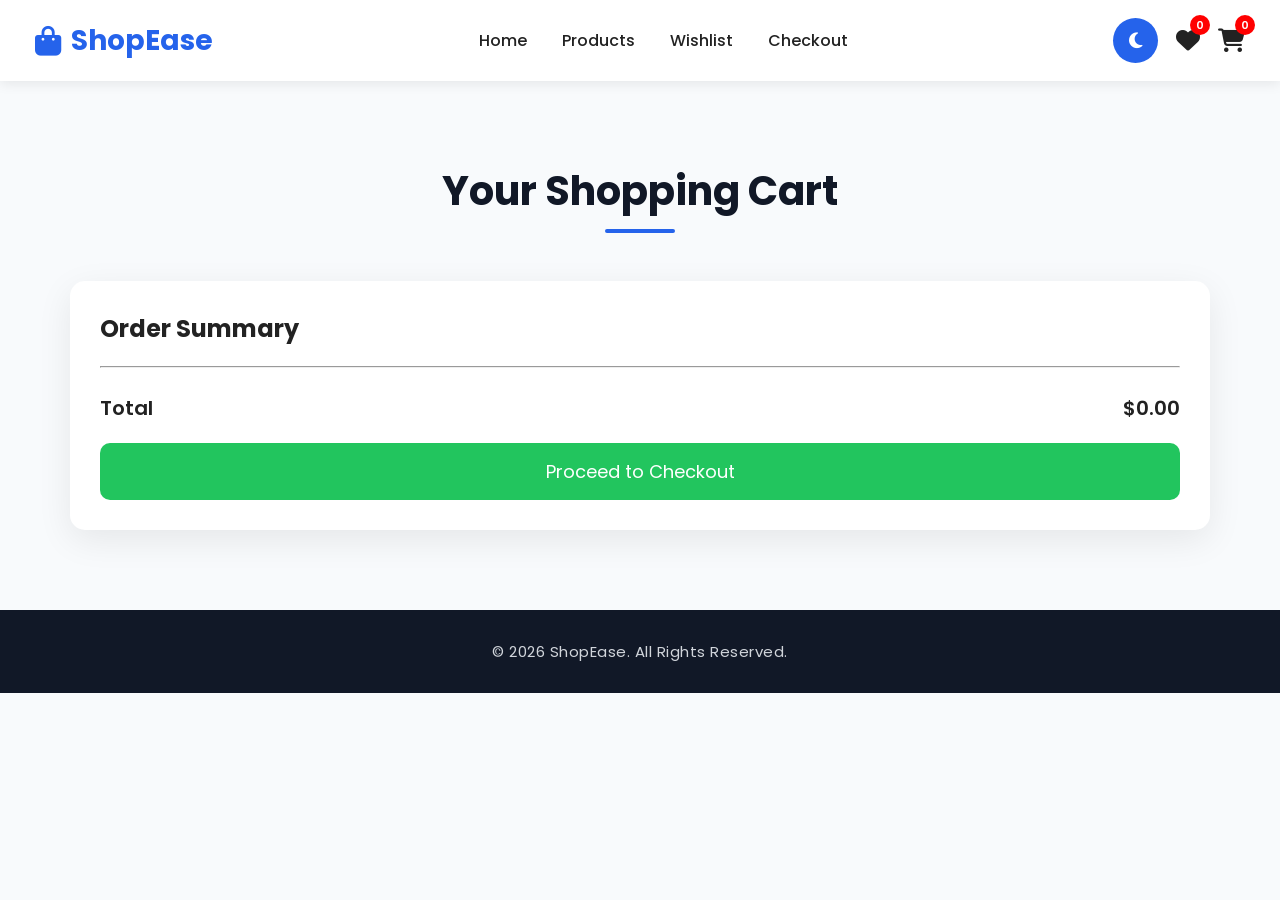
<file: cart.html>
<!DOCTYPE html>
<html lang="en">

<head>

    <meta charset="UTF-8">
    <meta name="viewport" content="width=device-width, initial-scale=1.0">

    <title>Shopping Cart | ShopEase</title>

    <link rel="stylesheet" href="css/style.css">

    <link rel="stylesheet" href="https://cdnjs.cloudflare.com/ajax/libs/font-awesome/6.6.0/css/all.min.css">

</head>

<body>

    <!-- ================= NAVBAR ================= -->

    <header>

        <nav class="navbar">

            <div class="logo">

                <i class="fa-solid fa-bag-shopping"></i>

                ShopEase

            </div>

            <ul class="nav-links">

                <li><a href="index.html">Home</a></li>

                <li><a href="index.html#products">Products</a></li>

                <li><a href="wishlist.html">Wishlist</a></li>

                <li><a href="checkout.html">Checkout</a></li>

            </ul>

            <div class="nav-icons">

                <button id="theme-btn">

                    <i class="fa-solid fa-moon"></i>

                </button>

                <a href="wishlist.html">

                    <i class="fa-solid fa-heart"></i>

                    <span id="wish-count">0</span>

                </a>

                <a href="cart.html">

                    <i class="fa-solid fa-cart-shopping"></i>

                    <span id="cart-count">0</span>

                </a>

            </div>

        </nav>

    </header>

    <!-- ================= PAGE TITLE ================= -->

    <section class="section-title">

        <h2>Your Shopping Cart</h2>

    </section>

    <!-- ================= CART ITEMS ================= -->

    <section class="cart-container">

        <div id="cart-items">

            <!-- JS will render items here -->

        </div>

        <div class="cart-summary">

            <h2>Order Summary</h2>

            <hr>

            <br>

            <div style="display:flex;justify-content:space-between;font-size:20px;font-weight:600;">

                <span>Total</span>

                <span id="cart-total">$0.00</span>

            </div>

            <button class="checkout-btn" onclick="window.location.href='checkout.html'">

                Proceed to Checkout

            </button>

        </div>

    </section>

    <!-- ================= FOOTER ================= -->

    <footer>

        <div class="footer">

            <p>

                © 2026 ShopEase. All Rights Reserved.

            </p>

        </div>

    </footer>

    <!-- ================= SCRIPT ================= -->

    <script src="js/app.js"></script>

</body>

</html>
</file>
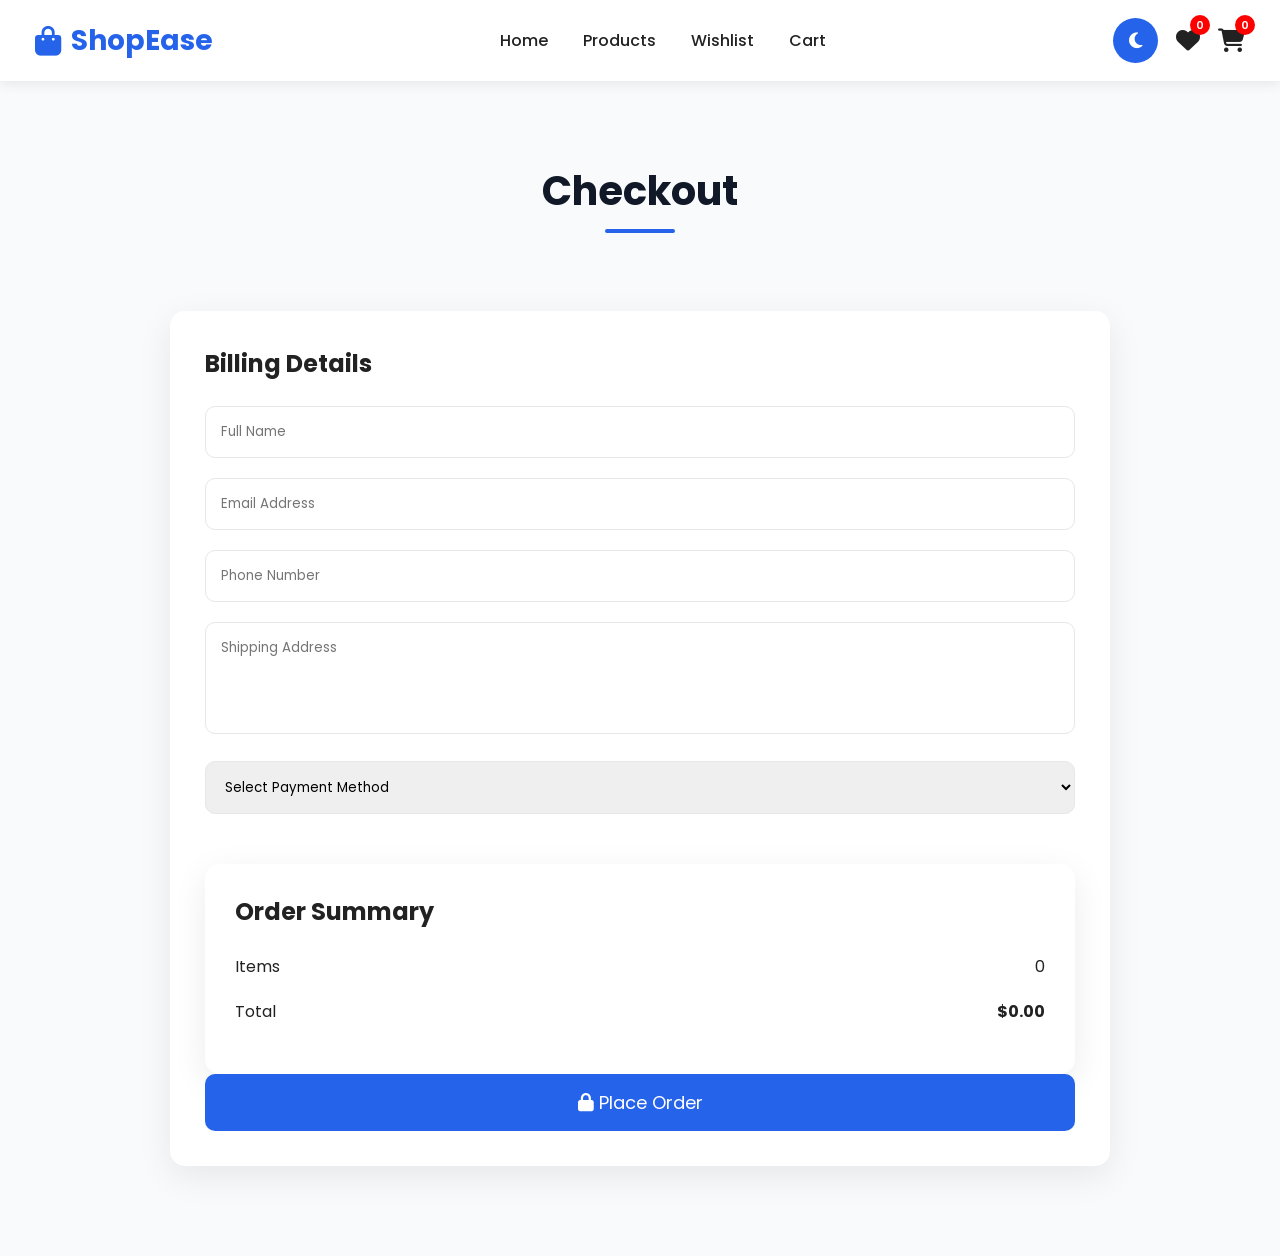
<file: checkout.html>
<!DOCTYPE html>
<html lang="en">

<head>

    <meta charset="UTF-8">
    <meta name="viewport" content="width=device-width, initial-scale=1.0">

    <title>Checkout | ShopEase</title>

    <link rel="stylesheet" href="css/style.css">

    <link rel="stylesheet" href="https://cdnjs.cloudflare.com/ajax/libs/font-awesome/6.6.0/css/all.min.css">

</head>

<body>

    <!-- ================= HEADER ================= -->

    <header>

        <nav class="navbar">

            <div class="logo">

                <i class="fa-solid fa-bag-shopping"></i>

                ShopEase

            </div>

            <ul class="nav-links">

                <li><a href="index.html">Home</a></li>

                <li><a href="index.html#products">Products</a></li>

                <li><a href="wishlist.html">Wishlist</a></li>

                <li><a href="cart.html">Cart</a></li>

            </ul>

            <div class="nav-icons">

                <button id="theme-btn">

                    <i class="fa-solid fa-moon"></i>

                </button>

                <a href="wishlist.html">

                    <i class="fa-solid fa-heart"></i>

                    <span id="wish-count">0</span>

                </a>

                <a href="cart.html">

                    <i class="fa-solid fa-cart-shopping"></i>

                    <span id="cart-count">0</span>

                </a>

            </div>

        </nav>

    </header>

    <!-- ================= TITLE ================= -->

    <section class="section-title">

        <h2>Checkout</h2>

    </section>

    <!-- ================= CHECKOUT ================= -->

    <section class="checkout-container">

        <form class="checkout-form" id="checkout-form">

            <h2>Billing Details</h2>

            <input type="text" id="name" placeholder="Full Name" required>

            <input type="email" id="email" placeholder="Email Address" required>

            <input type="tel" id="phone" placeholder="Phone Number" required>

            <textarea id="address" rows="4" placeholder="Shipping Address" required></textarea>

            <select id="payment" required>

                <option value="">Select Payment Method</option>

                <option value="cod">
                    Cash on Delivery
                </option>

                <option value="card">
                    Credit / Debit Card
                </option>

                <option value="upi">
                    UPI
                </option>

            </select>

            <div class="cart-summary mt-3">

                <h2>Order Summary</h2>

                <div style="display:flex;justify-content:space-between;margin:20px 0;">

                    <span>Items</span>

                    <span id="checkout-items">0</span>

                </div>

                <div style="display:flex;justify-content:space-between;margin-bottom:20px;">

                    <span>Total</span>

                    <strong id="checkout-total">$0.00</strong>

                </div>

            </div>

            <button type="submit" class="place-order">

                <i class="fa-solid fa-lock"></i>

                Place Order

            </button>

        </form>

    </section>

    <!-- ================= SUCCESS MODAL ================= -->

    <div id="successModal" style="display:none;
        position:fixed;
        inset:0;
        background:rgba(0,0,0,.6);
        justify-content:center;
        align-items:center;
        z-index:9999;">

        <div style="
            background:white;
            padding:40px;
            border-radius:20px;
            text-align:center;
            max-width:420px;
            width:90%;">

            <i class="fa-solid fa-circle-check" style="font-size:70px;color:#22c55e;"></i>

            <h2 style="margin:20px 0 10px;">

                Order Placed Successfully!

            </h2>

            <p>

                Thank you for shopping with ShopEase.

            </p>

            <button class="btn mt-3" onclick="goHome()">

                Continue Shopping

            </button>

        </div>

    </div>

    <!-- ================= SCRIPT ================= -->

    <script src="js/app.js"></script>

    <script>

        document.addEventListener("DOMContentLoaded", () => {

            const cart = JSON.parse(localStorage.getItem("cart")) || [];

            let total = 0;

            cart.forEach(item => {

                total += item.price * item.quantity;

            });

            document.getElementById("checkout-items").textContent = cart.length;

            document.getElementById("checkout-total").textContent =
                "$" + total.toFixed(2);

        });

        document
            .getElementById("checkout-form")
            .addEventListener("submit", function (e) {

                e.preventDefault();

                localStorage.removeItem("cart");

                document.getElementById("successModal").style.display = "flex";

            });

        function goHome() {

            window.location.href = "index.html";

        }

    </script>

</body>

</html>
</file>
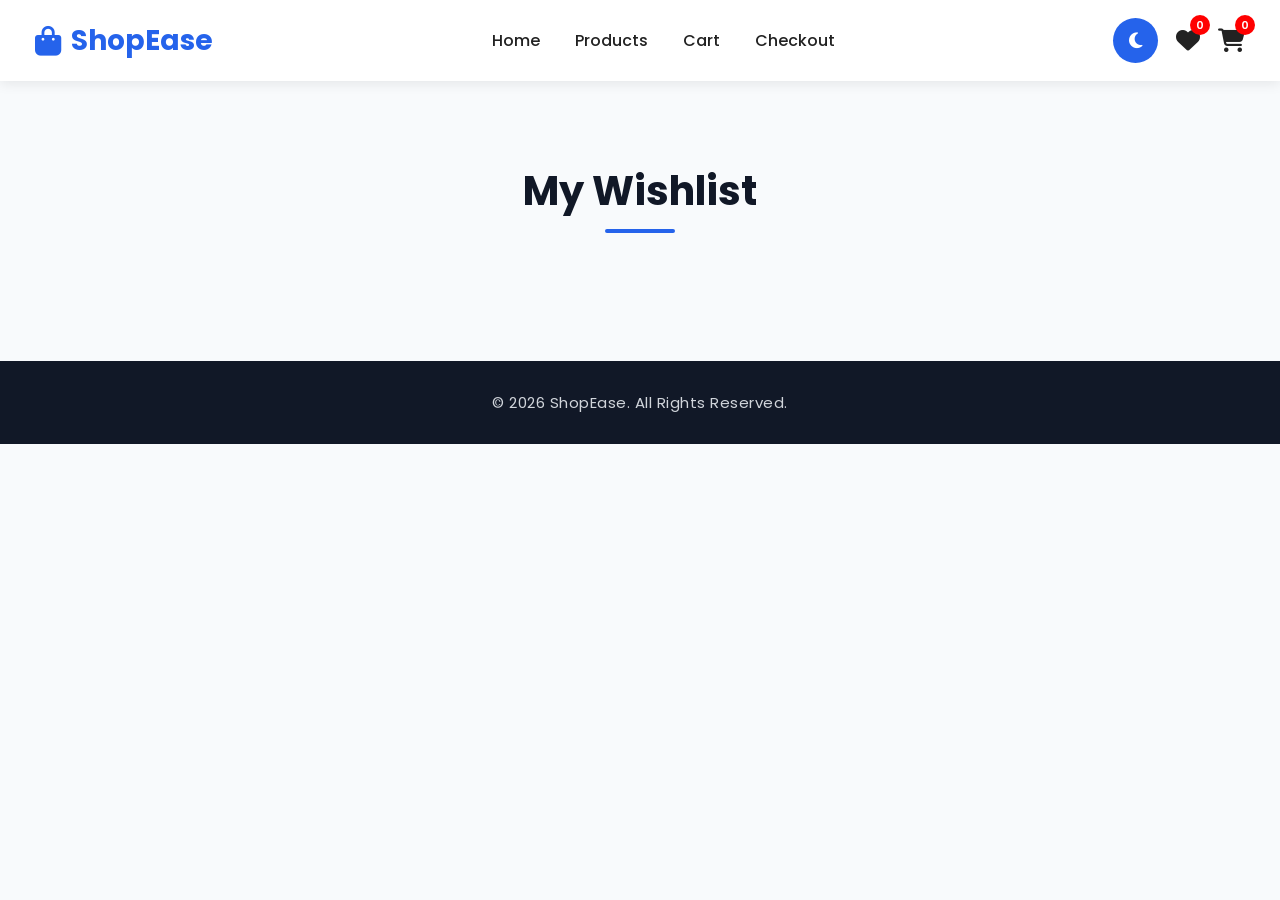
<file: wishlist.html>
<!DOCTYPE html>
<html lang="en">

<head>

    <meta charset="UTF-8">
    <meta name="viewport" content="width=device-width, initial-scale=1.0">

    <title>Wishlist | ShopEase</title>

    <link rel="stylesheet" href="css/style.css">

    <link rel="stylesheet" href="https://cdnjs.cloudflare.com/ajax/libs/font-awesome/6.6.0/css/all.min.css">

</head>

<body>

    <!-- ================= NAVBAR ================= -->

    <header>

        <nav class="navbar">

            <div class="logo">

                <i class="fa-solid fa-bag-shopping"></i>

                ShopEase

            </div>

            <ul class="nav-links">

                <li><a href="index.html">Home</a></li>

                <li><a href="index.html#products">Products</a></li>

                <li><a href="cart.html">Cart</a></li>

                <li><a href="checkout.html">Checkout</a></li>

            </ul>

            <div class="nav-icons">

                <button id="theme-btn">

                    <i class="fa-solid fa-moon"></i>

                </button>

                <a href="wishlist.html">

                    <i class="fa-solid fa-heart"></i>

                    <span id="wish-count">0</span>

                </a>

                <a href="cart.html">

                    <i class="fa-solid fa-cart-shopping"></i>

                    <span id="cart-count">0</span>

                </a>

            </div>

        </nav>

    </header>

    <!-- ================= PAGE TITLE ================= -->

    <section class="section-title">

        <h2>My Wishlist</h2>

    </section>

    <!-- ================= WISHLIST ================= -->

    <section class="wishlist-container">

        <div id="wishlist-grid" class="wishlist-grid">

            <!-- Products loaded by JavaScript -->

        </div>

    </section>

    <!-- ================= FOOTER ================= -->

    <footer>

        <div class="footer">

            <p>

                © 2026 ShopEase. All Rights Reserved.

            </p>

        </div>

    </footer>

    <!-- ================= SCRIPT ================= -->

    <script src="js/app.js"></script>

</body>

</html>
</file>
<file: css/style.css>
/* ===========================
   GOOGLE FONT
=========================== */
@import url('https://fonts.googleapis.com/css2?family=Poppins:wght@300;400;500;600;700;800&display=swap');

/* ===========================
   RESET
=========================== */

* {
    margin: 0;
    padding: 0;
    box-sizing: border-box;
    font-family: 'Poppins', sans-serif;
}

html {
    scroll-behavior: smooth;
}

body {
    background: #f8fafc;
    color: #222;
    transition: .3s;
    overflow-x: hidden;
}

img {
    max-width: 100%;
    display: block;
}

a {
    text-decoration: none;
    color: inherit;
}

ul {
    list-style: none;
}

button {
    border: none;
    outline: none;
    cursor: pointer;
    font-family: inherit;
}

/* ===========================
   VARIABLES
=========================== */

:root {

    --primary: #2563eb;
    --primary-dark: #1d4ed8;

    --secondary: #f97316;

    --white: #fff;

    --light: #f8fafc;

    --gray: #6b7280;

    --dark: #111827;

    --border: #e5e7eb;

    --shadow:
        0 10px 35px rgba(0, 0, 0, .08);

    --radius: 15px;

}

/* ===========================
   NAVBAR
=========================== */

header {

    position: sticky;
    top: 0;

    z-index: 999;

    background: white;

    box-shadow: 0 3px 12px rgba(0, 0, 0, .08);

}

.navbar {

    max-width: 1300px;

    margin: auto;

    display: flex;

    align-items: center;

    justify-content: space-between;

    padding: 18px 35px;

}

.logo {

    display: flex;

    align-items: center;

    gap: 10px;

    font-size: 28px;

    font-weight: 700;

    color: var(--primary);

}

.logo i {

    font-size: 30px;

}

.nav-links {

    display: flex;

    gap: 35px;

}

.nav-links a {

    font-weight: 500;

    transition: .3s;

    position: relative;

}

.nav-links a::after {

    content: "";

    position: absolute;

    left: 0;

    bottom: -8px;

    width: 0;

    height: 3px;

    background: var(--primary);

    transition: .3s;

}

.nav-links a:hover {

    color: var(--primary);

}

.nav-links a:hover::after {

    width: 100%;

}

/* ===========================
   NAV ICONS
=========================== */

.nav-icons {

    display: flex;

    align-items: center;

    gap: 18px;

}

.search-box {

    position: relative;

}

.search-box input {

    width: 240px;

    padding: 11px 18px;

    border-radius: 40px;

    border: 1px solid var(--border);

    outline: none;

    transition: .3s;

}

.search-box input:focus {

    border-color: var(--primary);

}

.nav-icons button {

    width: 45px;

    height: 45px;

    border-radius: 50%;

    background: var(--primary);

    color: white;

    font-size: 18px;

}

.nav-icons a {

    position: relative;

    font-size: 24px;

    transition: .3s;

}

.nav-icons a:hover {

    color: var(--primary);

}

.nav-icons span {

    position: absolute;

    top: -8px;

    right: -10px;

    width: 20px;

    height: 20px;

    border-radius: 50%;

    background: red;

    color: white;

    display: flex;

    align-items: center;

    justify-content: center;

    font-size: 11px;

    font-weight: 600;

}

/* ===========================
   HERO SECTION
=========================== */

.hero {

    max-width: 1300px;

    margin: 70px auto;

    display: grid;

    grid-template-columns: 1fr 1fr;

    align-items: center;

    gap: 60px;

    padding: 0 35px;

}

.hero-text h1 {

    font-size: 60px;

    line-height: 1.2;

    margin-bottom: 20px;

    color: var(--dark);

}

.hero-text p {

    color: var(--gray);

    font-size: 18px;

    line-height: 1.8;

    margin-bottom: 35px;

}

.btn {

    display: inline-block;

    padding: 15px 35px;

    background: var(--primary);

    color: white;

    border-radius: 40px;

    transition: .3s;

    font-weight: 600;

}

.btn:hover {

    background: var(--primary-dark);

    transform: translateY(-3px);

}

.hero-image {

    display: flex;

    justify-content: center;

}

.hero-image img {

    border-radius: 25px;

    box-shadow: var(--shadow);

    transition: .4s;

}

.hero-image img:hover {

    transform: scale(1.03);

}

/* ===========================
   SECTION TITLE
=========================== */

.section-title {

    text-align: center;

    margin: 80px 0 40px;

}

.section-title h2 {

    font-size: 40px;

    color: var(--dark);

    position: relative;

    display: inline-block;

}

.section-title h2::after {

    content: "";

    position: absolute;

    left: 50%;

    transform: translateX(-50%);

    bottom: -12px;

    width: 70px;

    height: 4px;

    background: var(--primary);

    border-radius: 5px;

}

/* ===========================
   SIMPLE ANIMATION
=========================== */

@keyframes fadeUp {

    from {

        opacity: 0;

        transform: translateY(40px);

    }

    to {

        opacity: 1;

        transform: translateY(0);

    }

}

.hero,
.section-title {

    animation: fadeUp .8s ease;

}

/* ===========================
   FEATURES SECTION
=========================== */

.features {
    max-width: 1200px;
    margin: 40px auto 80px;
    padding: 0 30px;
    display: grid;
    grid-template-columns: repeat(3, 1fr);
    gap: 25px;
}

.feature {
    background: #fff;
    border-radius: 18px;
    padding: 35px 25px;
    text-align: center;
    box-shadow: 0 8px 25px rgba(0, 0, 0, .06);
    transition: .35s;
    border: 1px solid var(--border);
}

.feature:hover {
    transform: translateY(-10px);
    box-shadow: 0 18px 35px rgba(37, 99, 235, .15);
}

.feature i {
    font-size: 42px;
    color: var(--primary);
    margin-bottom: 18px;
}

.feature h3 {
    font-size: 22px;
    margin-bottom: 12px;
    color: var(--dark);
}

.feature p {
    color: var(--gray);
    line-height: 1.7;
}

/* ===========================
   PRODUCTS SECTION
=========================== */

#products {
    max-width: 1300px;
    margin: auto;
    padding: 0 30px 80px;
}

.product-grid {
    display: grid;
    grid-template-columns: repeat(auto-fit, minmax(260px, 1fr));
    gap: 30px;
}

/* ===========================
   PRODUCT CARD
=========================== */

.product-card {

    background: #fff;

    border-radius: 18px;

    overflow: hidden;

    box-shadow: 0 8px 25px rgba(0, 0, 0, .08);

    transition: .35s;

    position: relative;

    border: 1px solid var(--border);

}

.product-card:hover {

    transform: translateY(-10px);

    box-shadow: 0 20px 45px rgba(0, 0, 0, .15);

}

.product-image {

    height: 260px;

    overflow: hidden;

    background: #fff;

    display: flex;

    align-items: center;

    justify-content: center;

    padding: 25px;

}

.product-image img {

    max-height: 210px;

    object-fit: contain;

    transition: .35s;

}

.product-card:hover img {

    transform: scale(1.08);

}

/* ===========================
   PRODUCT INFO
=========================== */

.product-info {

    padding: 22px;

}

.product-category {

    color: var(--primary);

    text-transform: uppercase;

    font-size: 12px;

    font-weight: 600;

    letter-spacing: 1px;

    margin-bottom: 8px;

}

.product-title {

    font-size: 19px;

    font-weight: 600;

    color: var(--dark);

    line-height: 1.4;

    margin-bottom: 12px;

    min-height: 55px;

}

.product-description {

    color: var(--gray);

    font-size: 14px;

    line-height: 1.6;

    margin-bottom: 18px;

    height: 65px;

    overflow: hidden;

}

/* ===========================
   RATING
=========================== */

.rating {

    display: flex;

    align-items: center;

    gap: 5px;

    margin-bottom: 18px;

}

.rating i {

    color: #facc15;

}

.rating span {

    color: var(--gray);

    font-size: 14px;

}

/* ===========================
   PRICE
=========================== */

.price-row {

    display: flex;

    justify-content: space-between;

    align-items: center;

    margin-bottom: 20px;

}

.price {

    font-size: 24px;

    color: var(--primary);

    font-weight: 700;

}

.old-price {

    text-decoration: line-through;

    color: #999;

    font-size: 15px;

    margin-left: 8px;

}

/* ===========================
   PRODUCT BUTTONS
=========================== */

.card-buttons {

    display: flex;

    gap: 10px;

}

.add-cart {

    flex: 1;

    background: var(--primary);

    color: #fff;

    border-radius: 10px;

    padding: 13px;

    font-size: 15px;

    font-weight: 600;

    transition: .3s;

}

.add-cart:hover {

    background: var(--primary-dark);

}

.wishlist-btn {

    width: 48px;

    height: 48px;

    border-radius: 10px;

    background: #f3f4f6;

    font-size: 18px;

    transition: .3s;

}

.wishlist-btn:hover {

    background: #ef4444;

    color: #fff;

}

/* ===========================
   BADGES
=========================== */

.badge {

    position: absolute;

    top: 15px;

    left: 15px;

    background: #ef4444;

    color: #fff;

    padding: 6px 14px;

    border-radius: 30px;

    font-size: 12px;

    font-weight: 600;

}

.badge.new {

    background: #22c55e;

}

.badge.sale {

    background: #f97316;

}

/* ===========================
   EMPTY STATE
=========================== */

.empty-products {

    grid-column: 1/-1;

    text-align: center;

    padding: 80px 20px;

}

.empty-products h2 {

    font-size: 30px;

    margin-bottom: 10px;

}

.empty-products p {

    color: var(--gray);

}

/* ===========================
   FOOTER
=========================== */

footer {

    background: #111827;

    color: #fff;

    margin-top: 80px;

}

.footer {

    max-width: 1200px;

    margin: auto;

    padding: 30px;

    text-align: center;

}

.footer p {

    color: #d1d5db;

    font-size: 15px;

    letter-spacing: .5px;

}

/* ===========================
   HOVER EFFECTS
=========================== */

.product-card,
.feature,
.btn,
.add-cart,
.wishlist-btn {

    transition: all .3s ease;

}

/* ===========================
   DARK MODE
=========================== */

body.dark {
    background: #0f172a;
    color: #f8fafc;
}

body.dark header {
    background: #1e293b;
}

body.dark .navbar {
    background: #1e293b;
}

body.dark .feature,
body.dark .product-card {
    background: #1e293b;
    border-color: #334155;
}

body.dark .hero-text h1,
body.dark .section-title h2,
body.dark .product-title,
body.dark .feature h3 {
    color: #ffffff;
}

body.dark .hero-text p,
body.dark .feature p,
body.dark .product-description {
    color: #cbd5e1;
}

body.dark .search-box input {
    background: #334155;
    color: #fff;
    border: 1px solid #475569;
}

body.dark .wishlist-btn {
    background: #334155;
    color: #fff;
}

body.dark footer {
    background: #020617;
}

/* ===========================
   CART PAGE
=========================== */

.cart-container {
    max-width: 1200px;
    margin: 60px auto;
    padding: 0 30px;
}

.cart-item {
    display: flex;
    align-items: center;
    gap: 20px;
    background: #fff;
    padding: 20px;
    border-radius: 15px;
    margin-bottom: 20px;
    box-shadow: var(--shadow);
}

.cart-item img {
    width: 120px;
    height: 120px;
    object-fit: contain;
}

.cart-details {
    flex: 1;
}

.cart-details h3 {
    margin-bottom: 10px;
}

.cart-price {
    color: var(--primary);
    font-weight: 700;
    font-size: 22px;
}

.cart-actions {
    display: flex;
    align-items: center;
    gap: 10px;
}

.quantity-btn {
    width: 38px;
    height: 38px;
    border-radius: 50%;
    background: var(--primary);
    color: #fff;
    font-size: 18px;
}

.remove-btn {
    background: #ef4444;
    color: #fff;
    padding: 10px 18px;
    border-radius: 8px;
}

.cart-summary {
    margin-top: 40px;
    background: #fff;
    padding: 30px;
    border-radius: 15px;
    box-shadow: var(--shadow);
}

.cart-summary h2 {
    margin-bottom: 20px;
}

.checkout-btn {
    width: 100%;
    margin-top: 20px;
    background: #22c55e;
    color: #fff;
    padding: 15px;
    border-radius: 10px;
    font-size: 18px;
}

/* ===========================
   WISHLIST
=========================== */

.wishlist-container {
    max-width: 1200px;
    margin: 60px auto;
    padding: 0 30px;
}

.wishlist-grid {
    display: grid;
    grid-template-columns: repeat(auto-fit, minmax(250px, 1fr));
    gap: 25px;
}

/* ===========================
   CHECKOUT
=========================== */

.checkout-container {
    max-width: 1000px;
    margin: 60px auto;
    padding: 30px;
}

.checkout-form {
    background: #fff;
    padding: 35px;
    border-radius: 15px;
    box-shadow: var(--shadow);
}

.checkout-form h2 {
    margin-bottom: 25px;
}

.checkout-form input,
.checkout-form textarea,
.checkout-form select {

    width: 100%;

    padding: 15px;

    margin-bottom: 20px;

    border-radius: 10px;

    border: 1px solid var(--border);

    outline: none;

}

.checkout-form textarea {
    resize: none;
}

.place-order {

    width: 100%;

    padding: 15px;

    background: var(--primary);

    color: #fff;

    border-radius: 10px;

    font-size: 18px;

}

/* ===========================
   TOAST
=========================== */

.toast {

    position: fixed;

    right: 30px;

    bottom: 30px;

    background: #22c55e;

    color: #fff;

    padding: 15px 22px;

    border-radius: 10px;

    box-shadow: var(--shadow);

    transform: translateY(100px);

    opacity: 0;

    transition: .4s;

    z-index: 9999;

}

.toast.show {

    transform: translateY(0);

    opacity: 1;

}

/* ===========================
   LOADING SPINNER
=========================== */

.loader {

    width: 60px;

    height: 60px;

    border: 6px solid #ddd;

    border-top: 6px solid var(--primary);

    border-radius: 50%;

    margin: 60px auto;

    animation: spin 1s linear infinite;

}

@keyframes spin {

    to {

        transform: rotate(360deg);

    }

}

/* ===========================
   SKELETON LOADING
=========================== */

.skeleton {

    animation: skeleton-loading 1s linear infinite alternate;

}

@keyframes skeleton-loading {

    from {

        opacity: .6;

    }

    to {

        opacity: 1;

    }

}

/* ===========================
   SCROLLBAR
=========================== */

::-webkit-scrollbar {

    width: 10px;

}

::-webkit-scrollbar-thumb {

    background: var(--primary);

    border-radius: 10px;

}

::-webkit-scrollbar-track {

    background: #eee;

}

/* ===========================
   RESPONSIVE
=========================== */

@media(max-width:992px) {

    .hero {

        grid-template-columns: 1fr;

        text-align: center;

    }

    .hero h1 {

        font-size: 46px;

    }

    .navbar {

        flex-wrap: wrap;

        gap: 20px;

    }

    .search-box input {

        width: 200px;

    }

    .features {

        grid-template-columns: 1fr;

    }

}

@media(max-width:768px) {

    .nav-links {

        display: none;

    }

    .hero {

        padding: 20px;

    }

    .hero h1 {

        font-size: 36px;

    }

    .section-title h2 {

        font-size: 32px;

    }

    .product-grid {

        grid-template-columns: repeat(auto-fit, minmax(220px, 1fr));

    }

    .cart-item {

        flex-direction: column;

        text-align: center;

    }

    .cart-actions {

        justify-content: center;

    }

    .checkout-container {

        padding: 15px;

    }

    .checkout-form {

        padding: 20px;

    }

}

@media(max-width:480px) {

    .navbar {

        padding: 15px;

    }

    .logo {

        font-size: 22px;

    }

    .search-box input {

        width: 150px;

    }

    .hero h1 {

        font-size: 30px;

    }

    .btn {

        padding: 12px 28px;

    }

    .product-image {

        height: 200px;

    }

    .product-image img {

        max-height: 150px;

    }

}

/* ===========================
   UTILITIES
=========================== */

.text-center {
    text-align: center;
}

.mt-1 {
    margin-top: 10px;
}

.mt-2 {
    margin-top: 20px;
}

.mt-3 {
    margin-top: 30px;
}

.mt-4 {
    margin-top: 40px;
}

.mb-1 {
    margin-bottom: 10px;
}

.mb-2 {
    margin-bottom: 20px;
}

.mb-3 {
    margin-bottom: 30px;
}

.mb-4 {
    margin-bottom: 40px;
}

.hidden {
    display: none;
}

.flex {
    display: flex;
}

.grid {
    display: grid;
}

.shadow {
    box-shadow: var(--shadow);
}

.rounded {
    border-radius: var(--radius);
}

/* ===========================
   FILTER & SORT CONTROLS
=========================== */

.controls {
    max-width: 1300px;
    margin: 40px auto;
    padding: 0 30px;

    display: flex;
    justify-content: space-between;
    align-items: center;
    gap: 20px;
    flex-wrap: wrap;
}

.controls select {

    min-width: 240px;
    padding: 14px 18px;

    border: 1px solid var(--border);
    border-radius: 12px;

    background: #fff;
    color: var(--dark);

    font-size: 15px;
    font-weight: 500;

    cursor: pointer;

    transition: 0.3s;
    outline: none;

    box-shadow: 0 5px 15px rgba(0, 0, 0, .05);

}

.controls select:hover {

    border-color: var(--primary);

    transform: translateY(-2px);

}

.controls select:focus {

    border-color: var(--primary);

    box-shadow: 0 0 0 4px rgba(37, 99, 235, .15);

}

/* Custom Dropdown Arrow */

.controls select {

    appearance: none;
    -webkit-appearance: none;
    -moz-appearance: none;

    background-image: url("data:image/svg+xml,%3Csvg xmlns='http://www.w3.org/2000/svg' width='20' height='20' fill='%232563eb' viewBox='0 0 16 16'%3E%3Cpath d='M1.5 5.5l6 6 6-6' stroke='%232563eb' stroke-width='2' fill='none' stroke-linecap='round' stroke-linejoin='round'/%3E%3C/svg%3E");

    background-repeat: no-repeat;
    background-position: right 15px center;
    background-size: 18px;

    padding-right: 45px;

}

/* Dark Mode */

body.dark .controls select {

    background: #1e293b;
    color: #fff;
    border: 1px solid #334155;

}

body.dark .controls select:focus {

    box-shadow: 0 0 0 4px rgba(59, 130, 246, .25);

}

/* Responsive */

@media(max-width:768px) {

    .controls {

        flex-direction: column;
        align-items: stretch;

    }

    .controls select {

        width: 100%;
        min-width: 100%;

    }

}
</file>
